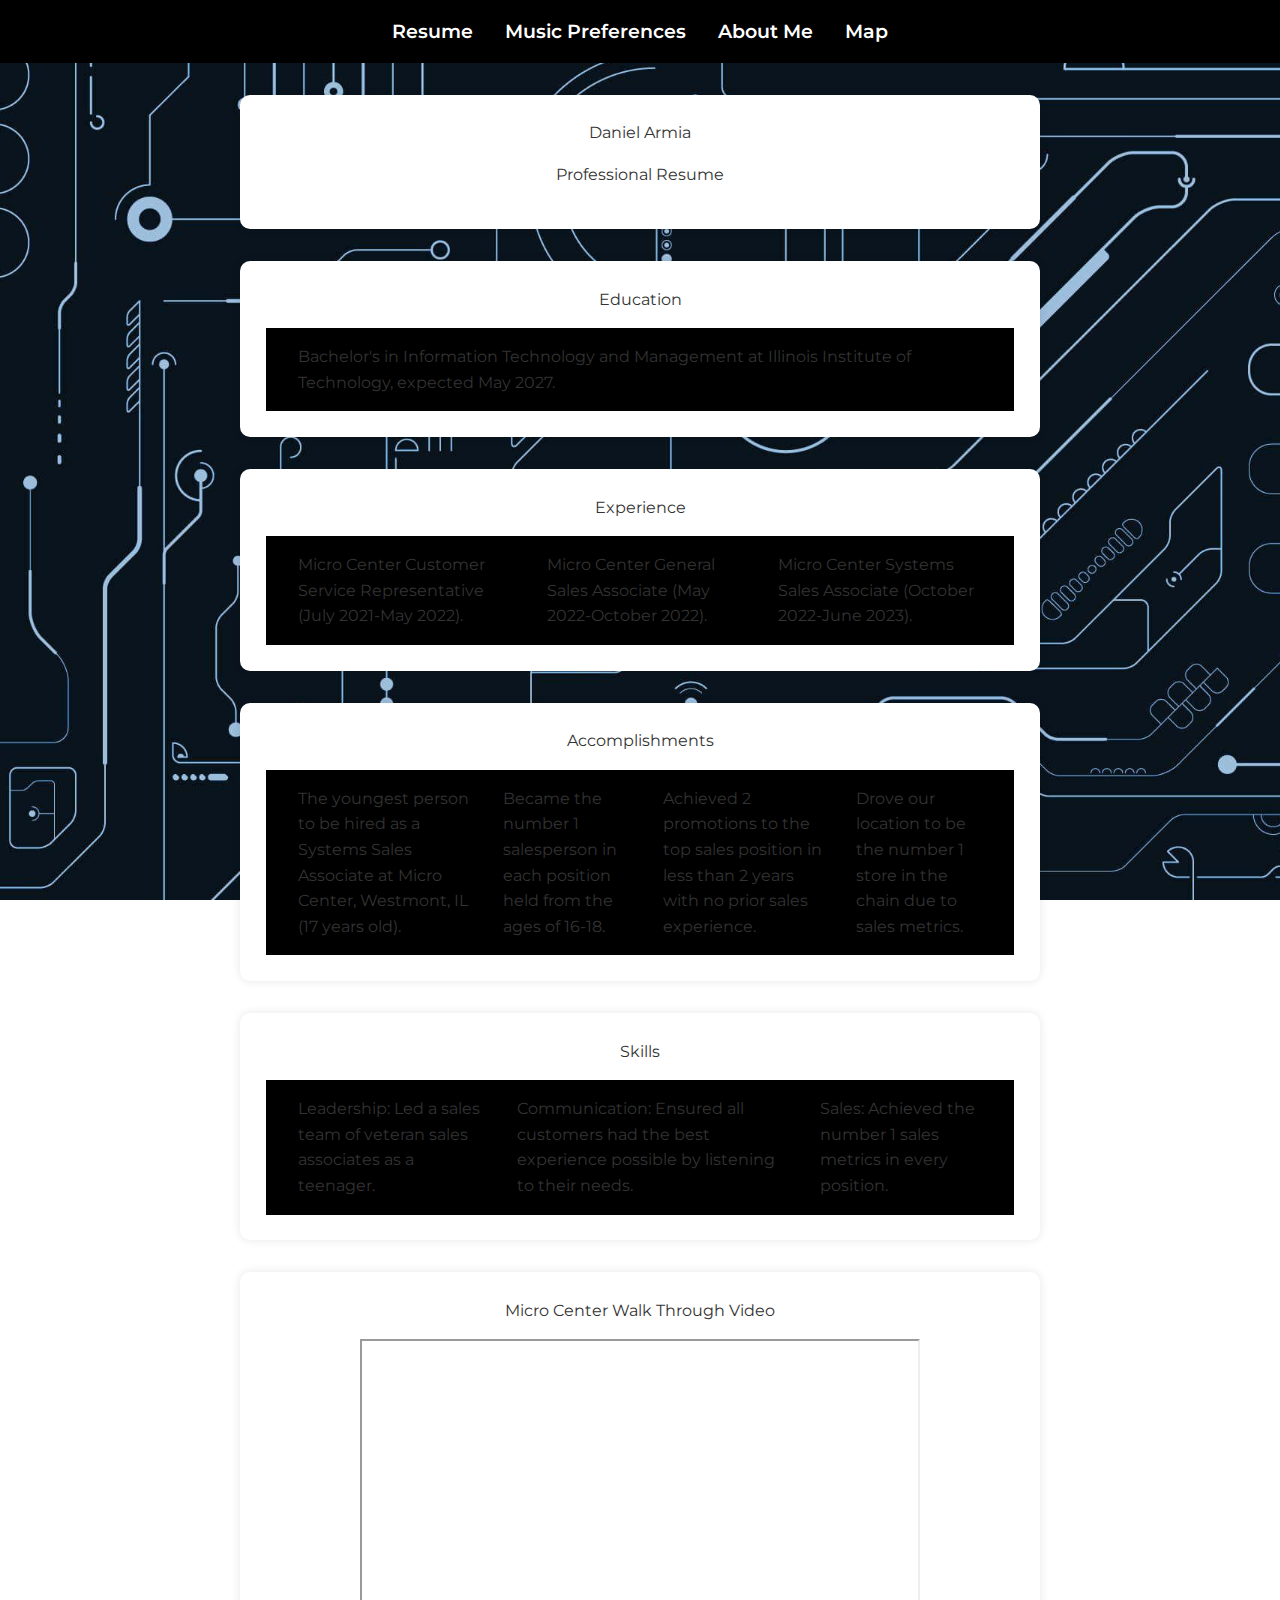
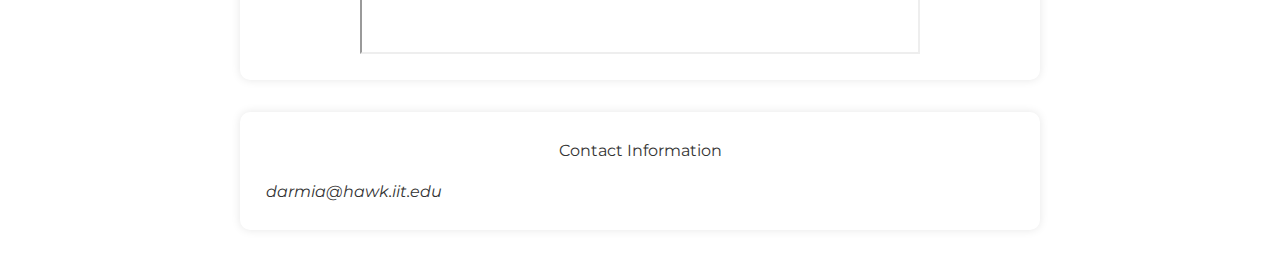
<file: index.html>
<!DOCTYPE html>
<html lang="en">

<head>
  <meta charset="utf-8">
  <title>Resume</title>
  <link rel="stylesheet" href="css/reset.css">
  <link rel="stylesheet" href="css/style.css">
</head>

<body>
  <ul>
    <li><a href="index.html">Resume</a></li>
    <li><a href="music.html">Music Preferences</a></li>
    <li><a href="about_me.html">About Me</a></li>
    <li><a href="map.html" class="active">Map</a></li>
  </ul>

  <section>
    <h1>Daniel Armia</h1>
    <h2>Professional Resume</h2>
  </section>

  <section>
    <h3>Education</h3>
    <ul>
      <li>Bachelor's in Information Technology and Management at Illinois Institute of Technology, expected May 2027.</li>
    </ul>
  </section>

  <section>
    <h3>Experience</h3>
    <ul>
      <li>Micro Center Customer Service Representative (July 2021-May 2022).</li>
      <li>Micro Center General Sales Associate (May 2022-October 2022).</li>
      <li>Micro Center Systems Sales Associate (October 2022-June 2023).</li>
    </ul>
  </section>

  <section>
    <h3>Accomplishments</h3>
    <ul>
      <li>The youngest person to be hired as a Systems Sales Associate at Micro Center, Westmont, IL (17 years old).</li>
      <li>Became the number 1 salesperson in each position held from the ages of 16-18.</li>
      <li>Achieved 2 promotions to the top sales position in less than 2 years with no prior sales experience.</li>
      <li>Drove our location to be the number 1 store in the chain due to sales metrics.</li>
    </ul>
  </section>

  <section>
    <h3>Skills</h3>
    <ul>
      <li>Leadership: Led a sales team of veteran sales associates as a teenager.</li>
      <li>Communication: Ensured all customers had the best experience possible by listening to their needs.</li>
      <li>Sales: Achieved the number 1 sales metrics in every position.</li>
    </ul>
  </section>

  <section>
    <h3>Micro Center Walk Through Video</h3>
    <iframe width="560" height="315" src="https://www.youtube.com/embed/bB4UyzpiGY8" title="The MOST In-Depth Micro Center Store Tour EVER with AUSTIN EVANS" allow="accelerometer; autoplay; clipboard-write; encrypted-media; gyroscope; picture-in-picture; web-share" referrerpolicy="strict-origin-when-cross-origin" allowfullscreen></iframe>
  </section>

  <section>
    <h3>Contact Information</h3>
    <address>
      <p><a href="mailto:darmia@hawk.iit.edu">darmia@hawk.iit.edu</a></p>
    </address>
  </section>
</body>
</html>
</file>
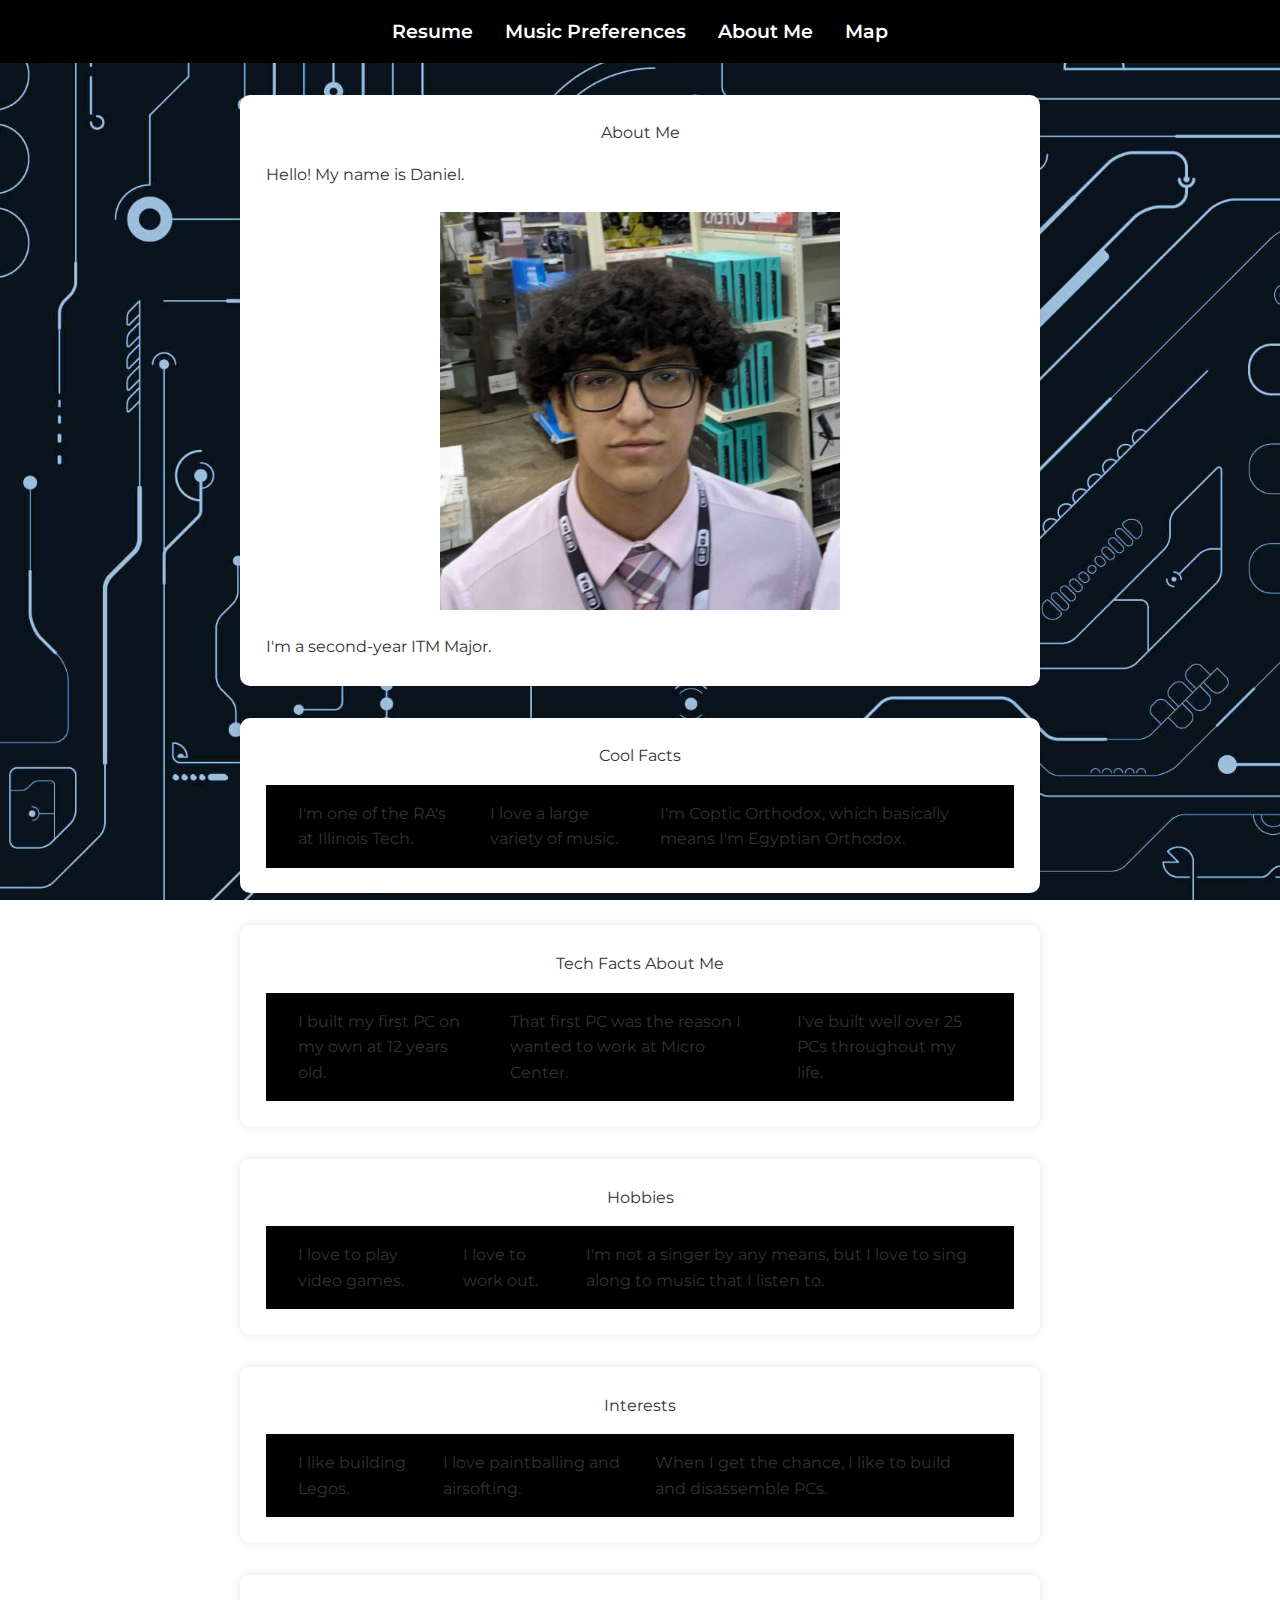
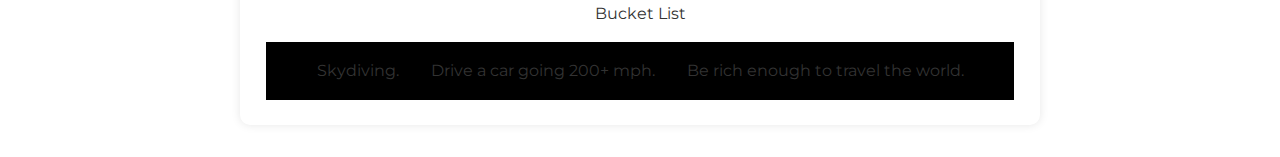
<file: about_me.html>
<!DOCTYPE html>
<html lang="en">

<head>
  <meta charset="utf-8">
  <title>About Me</title>
  <link rel="stylesheet" href="css/reset.css">
  <link rel="stylesheet" href="css/style.css">
</head>

<body>
  <ul>
    <li><a href="index.html">Resume</a></li>
    <li><a href="music.html">Music Preferences</a></li>
    <li><a href="about_me.html">About Me</a></li>
    <li><a href="map.html" class="active">Map</a></li>
  </ul>

  <section>
    <h1>About Me</h1>
    <p>Hello! My name is Daniel.</p>
    <img class="image" width="560" height="320" src="images/daniel.jpeg" alt="Selfie for about me">
    <p>I'm a second-year ITM Major.</p>
  </section>

  <section>
    <h2>Cool Facts</h2>
    <ul>
      <li>I'm one of the RA's at Illinois Tech.</li>
      <li>I love a large variety of music.</li>
      <li>I'm Coptic Orthodox, which basically means I'm Egyptian Orthodox.</li>
    </ul>
  </section>

  <section>
    <h2>Tech Facts About Me</h2>
    <ul>
      <li>I built my first PC on my own at 12 years old.</li>
      <li>That first PC was the reason I wanted to work at Micro Center.</li>
      <li>I've built well over 25 PCs throughout my life.</li>
    </ul>
  </section>

  <section>
    <h2>Hobbies</h2>
    <ul>
      <li>I love to play video games.</li>
      <li>I love to work out.</li>
      <li>I'm not a singer by any means, but I love to sing along to music that I listen to.</li>
    </ul>
  </section>

  <section>
    <h2>Interests</h2>
    <ul>
      <li>I like building Legos.</li>
      <li>I love paintballing and airsofting.</li>
      <li>When I get the chance, I like to build and disassemble PCs.</li>
    </ul>
  </section>

  <section>
    <h2>Bucket List</h2>
    <ul>
      <li>Skydiving.</li>
      <li>Drive a car going 200+ mph.</li>
      <li>Be rich enough to travel the world.</li>
    </ul>
  </section>
</body>
</html>
</file>
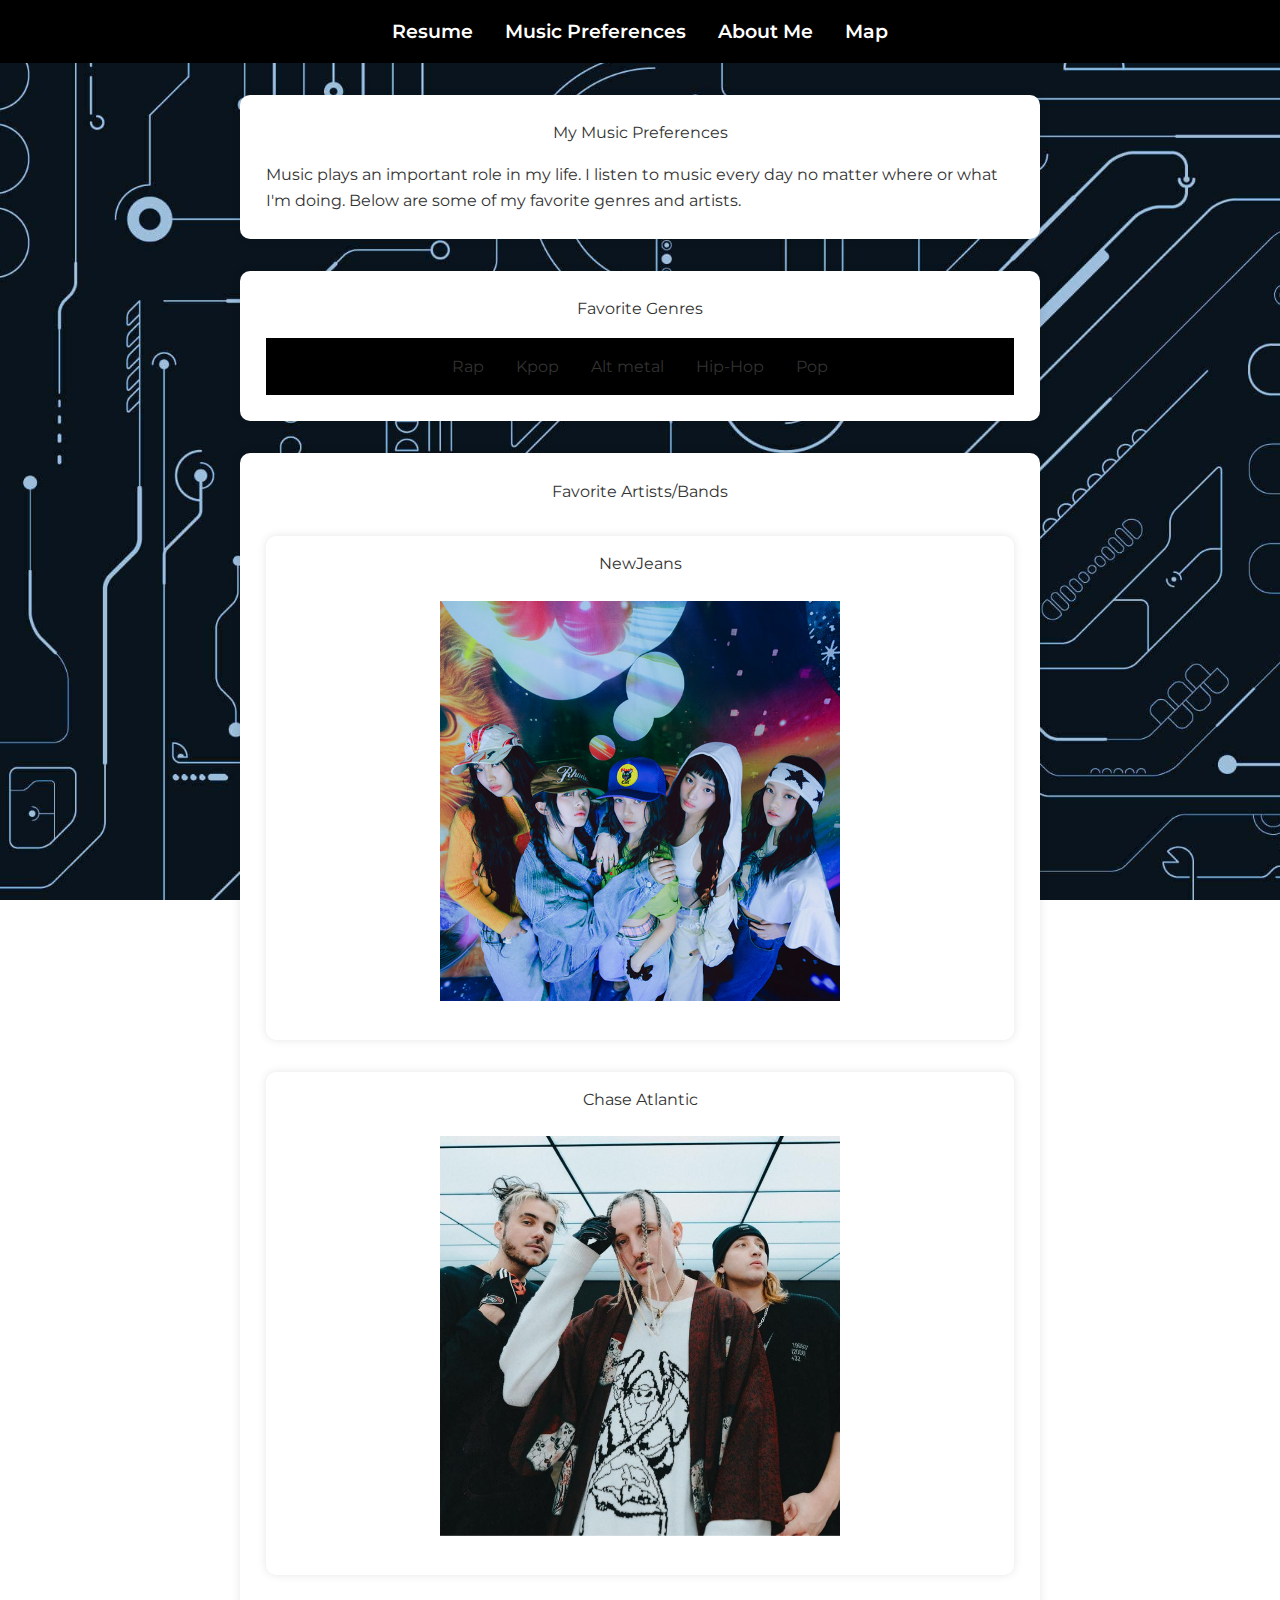
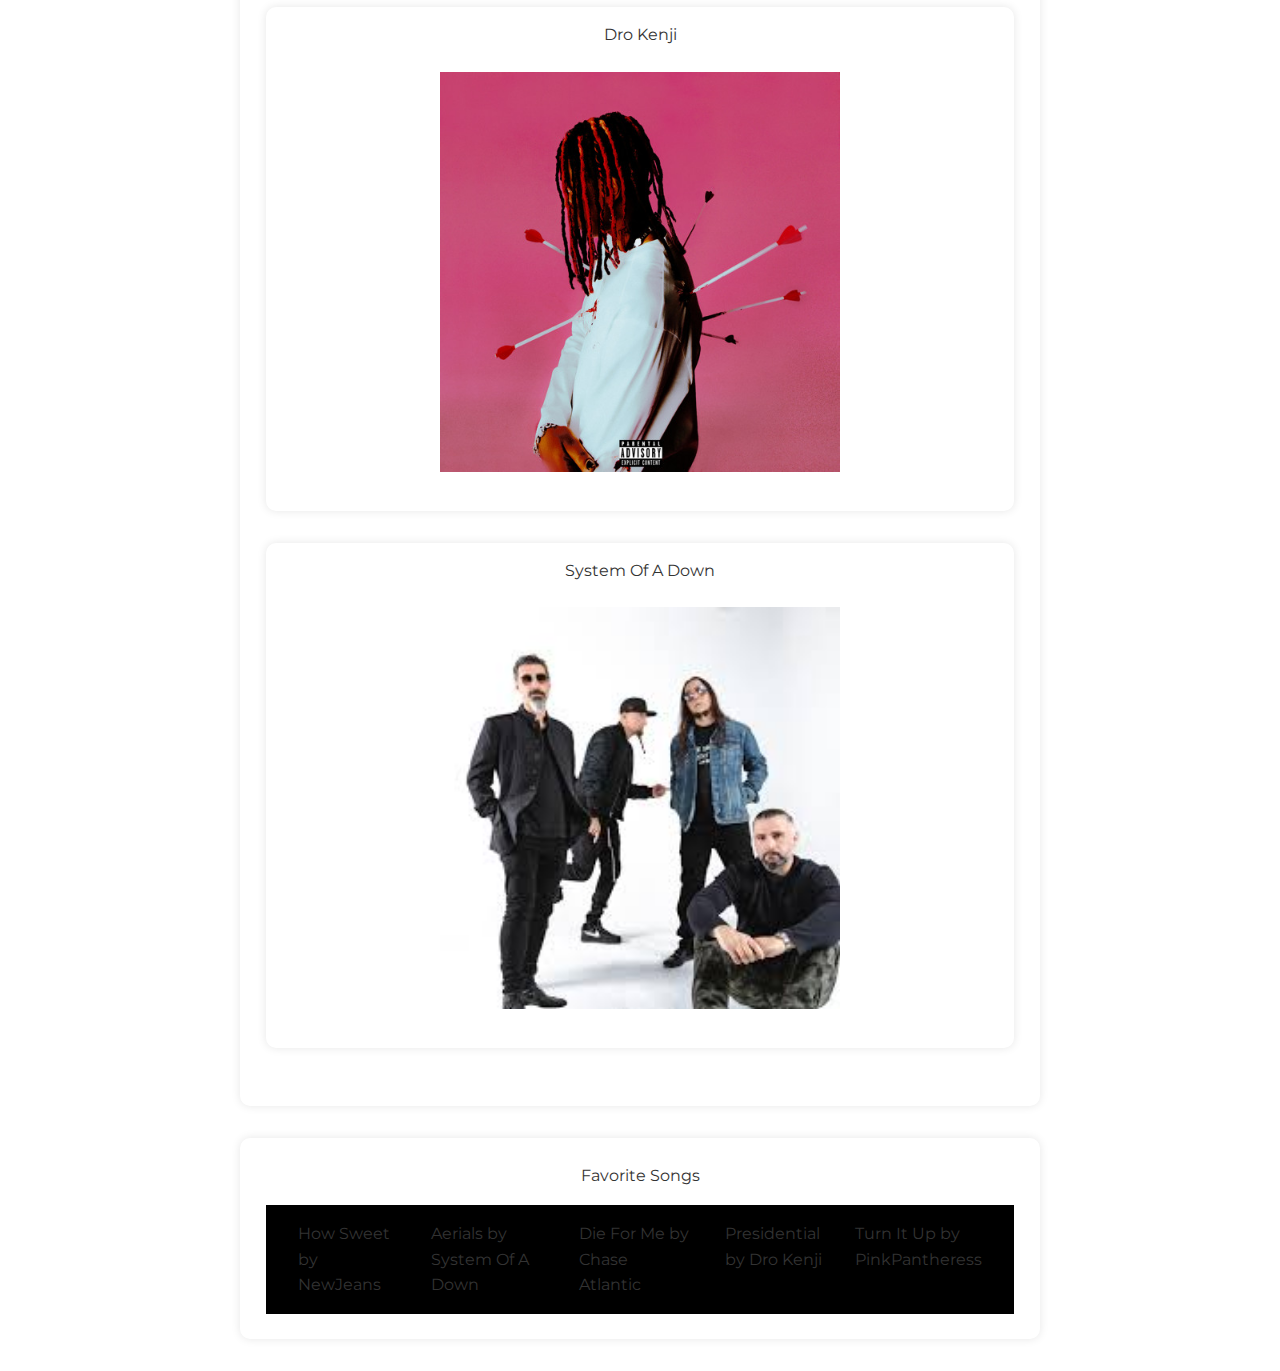
<file: music.html>
<!DOCTYPE html>
<html lang="en">

<head>
  <meta charset="utf-8">
  <title>Music Preferences</title>
  <link rel="stylesheet" href="css/reset.css">
  <link rel="stylesheet" href="css/style.css">
</head>

<body>
  <ul>
    <li><a href="index.html">Resume</a></li>
    <li><a href="music.html">Music Preferences</a></li>
    <li><a href="about_me.html">About Me</a></li>
    <li><a href="map.html" class="active">Map</a></li>
  </ul>

  <section>
    <h1>My Music Preferences</h1>
    <p>Music plays an important role in my life. I listen to music every day no matter where or what I'm doing. Below are some of my favorite genres and artists.</p>
  </section>

  <section>
    <h2>Favorite Genres</h2>
    <ul>
      <li>Rap</li>
      <li>Kpop</li>
      <li>Alt metal</li>
      <li>Hip-Hop</li>
      <li>Pop</li>
    </ul>
  </section>

  <section>
    <h2>Favorite Artists/Bands</h2>
    
    <section>
      <h3>NewJeans</h3>
      <img class="image" src="images/newjeans.jpeg" alt="A group photo of the band NewJeans.">
    </section>

    <section>
      <h3>Chase Atlantic</h3>
      <img class="image" src="images/chaseatlantic.jpeg" alt="A group photo of Chase Atlantic.">
    </section>

    <section>
      <h3>Dro Kenji</h3>
      <img class="image" src="images/drokenji.jpg" alt="Picture of the artist Dro Kenji.">
    </section>

    <section>
      <h3>System Of A Down</h3>
      <img class="image" src="images/systemofadown.jpeg" alt="A photo of the band System Of A Down.">
    </section>
  </section>

  <section>
    <h2>Favorite Songs</h2>
    <ul>
      <li>How Sweet by NewJeans</li>
      <li>Aerials by System Of A Down</li>
      <li>Die For Me by Chase Atlantic</li>
      <li>Presidential by Dro Kenji</li>
      <li>Turn It Up by PinkPantheress</li>
    </ul>
  </section>
</body>

</html>
</file>
<file: css/style.css>
@import url('https://fonts.googleapis.com/css2?family=Montserrat:wght@400;600&display=swap');

html {
  background-image: url('../images/tech.jpg');
  background-size: cover;
  background-attachment: fixed;
}

body {
  font-family: 'Montserrat', sans-serif;
  color: #333;
  margin: 0;
  padding: 0;
  background-color: transparent;
  line-height: 1.6;
  font-size: 1rem;
}

ul {
  display: flex;
  justify-content: center;
  background-color: black;
  padding: 1rem;
  list-style-type: none;
}

ul li {
  margin: 0 1rem;
}

ul li a {
  color: white;
  font-weight: 600;
  font-size: 1.2rem;
  text-decoration: none;
}

ul li a:hover {
  color: #ffcc00;
}

h1, h2, h3 {
  text-align: center;
  margin-bottom: 1rem;
}

section {
  margin: 2rem auto;
  padding: 2%;
  max-width: 50rem;
  background-color: white;
  border-radius: 10px;
  box-shadow: 0 0 10px rgba(0, 0, 0, 0.1);
}

.image {
  display: block;
  margin: 1.5rem auto;
  width: 90%;
  max-width: 400px;
}

section iframe {
  display: block;
  margin-left: auto;
  margin-right: auto;
  width: 80%;
  max-width: 560px;
}

body.index {
  background-color: black;
}

.index h1 {
  font-size: 2.5rem;
  color: #0d47a1;
}

.index h3 {
  color: #00796b;
}

.index ul {
  background-color: black;
  color: white;
}

body.music {
  background-color: black;
}

.music h1 {
  font-size: 2.5rem;
  color: #d84315;
}

.music h3 {
  color: #ff6f00;
}

.music ul {
  background-color: black;
  color: white;
}

body.about_me {
  background-color: black;
}

.about_me h1 {
  font-size: 2.5rem;
  color: #c2185b;
}

.about_me h3 {
  color: #d81b60;
}

.about_me ul {
  background-color: black;
  color: white;
}

@media (max-width: 768px) {
  .about_me section {
    max-width: 100%;
    padding: 1.5rem;
  }
}

.index section {
  max-width: 62.5rem;
}

@media (max-width: 768px) {
  ul {
    flex-direction: column;
    padding: 0;
  }

  ul li {
    margin: 0.5rem 0;
  }

  section {
    max-width: 100%;
  }
}

.clearfix::after {
  content: "";
  display: table;
  clear: both;
}

.slideshow {
    position: relative;
    width: 100%;
    max-width: 600px; 
    margin: auto;
    overflow: hidden;
    background-color: #f0f0f0;
    border-radius: 10px;
    box-shadow: 0 4px 8px rgba(0, 0, 0, 0.1);
}

.slider-container {
    position: relative;
    display: flex;
    align-items: center;
}

.slider {
    display: flex;
    width: 100%;
}

.slide {
    min-width: 100%;
    display: none; 
    box-sizing: border-box;
}

.slide img {
    width: 100%;
    height: auto;
    display: block;
    border-radius: 10px;
}

button.prev, button.next {
    position: absolute;
    top: 50%;
    transform: translateY(-50%);
    background-color: rgba(255, 255, 255, 0.8);
    border: none;
    padding: 10px;
    cursor: pointer;
    z-index: 10;
    border-radius: 50%;
    font-size: 18px;
}

button.prev {
    left: 10px;
}

button.next {
    right: 10px;
}

button.prev:hover, button.next:hover {
    background-color: rgba(255, 255, 255, 1);
}
</file>
